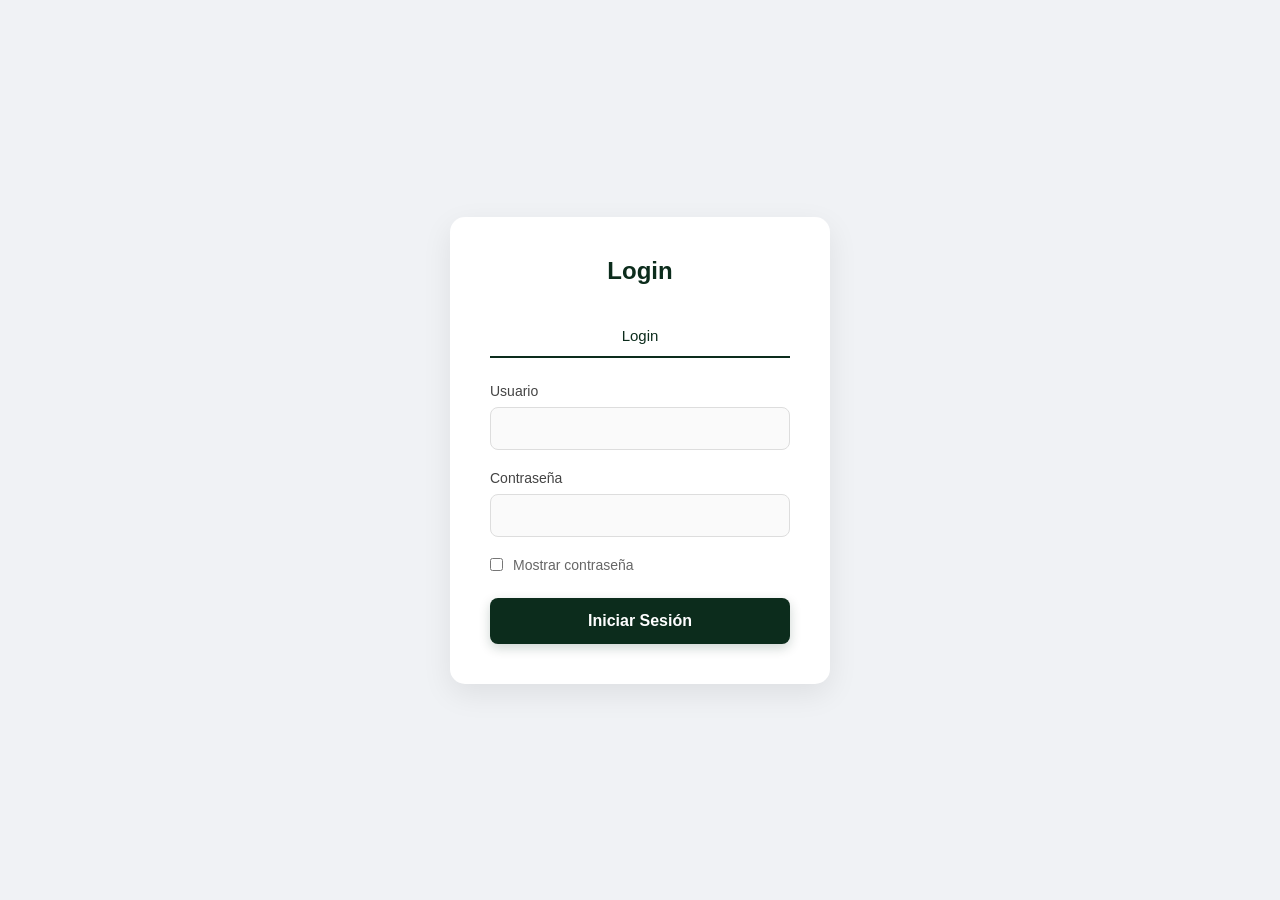
<file: index.html>
<!DOCTYPE html>
<html lang="es">
<head>
    <meta charset="UTF-8">
    <meta name="viewport" content="width=device-width, initial-scale=1.0">
    <title>Login Sistema Parqueos</title>
    <link rel="icon" type="image/x-icon" href="/assets/logo_academia.ico?v=2">
    <link rel="apple-touch-icon" href="/assets/logo_academia.ico?v=2">
    <link rel="stylesheet" href="css/stylelogin.css?v=2">
</head>
<body>
    <div class="container">
        <h2>Login</h2>
        
        <div class="tabs">
            <button class="tab active" onclick="switchTab('login')">Login</button>
        </div>
        
        <!-- Login -->
        <div id="login-form" class="form-content active">
            <form id="formLogin" autocomplete="on">
                <div class="form-group">
                    <label>Usuario</label>
                    <input type="text" id="login-username" required autocomplete="username">
                </div>
                
                <div class="form-group">
                    <label>Contraseña</label>
                    <input type="password" id="login-password" required autocomplete="current-password">
                </div>

                <div class="form-group show-password-group">
                    <input type="checkbox" id="show-password">
                    <label for="show-password">Mostrar contraseña</label>
                </div>
                
                <button type="submit">Iniciar Sesión</button>
                
                <div id="login-mensaje" class="mensaje"></div>
                
                <div id="loader-container" class="loader-container">
                    <div class="loader">
                        <div class="loader-inner">
                            <div class="loader-block"></div>
                            <div class="loader-block"></div>
                            <div class="loader-block"></div>
                            <div class="loader-block"></div>
                            <div class="loader-block"></div>
                            <div class="loader-block"></div>
                            <div class="loader-block"></div>
                            <div class="loader-block"></div>
                        </div>
                    </div>
                    <span class="verificando-text">Verificando usuario <br> 
                        (Esto podria demorar si tu internet es lento)</span>
                </div>
            </form>
        </div>

    </div>

    <div id="loading-overlay" class="loading-overlay">
        <div class="water-logo-container">
            <div class="logo-wrapper">
                <!-- SVG de fondo (gris claro) -->
                <img src="/assets/file.svg" class="logo-bg" alt="Logo Background">
                <!-- SVG que se llena (color esmeralda) -->
                <div class="water-fill" id="water-fill">
                    <img src="/assets/file.svg" class="logo-front" alt="Logo Front">
                </div>
            </div>
            <h1 id="welcome-text">Bienvenid@</h1>
        </div>
    </div>

    <script src="/js/applogin.js"></script>
</body>

</html>
</file>
<file: css/stylelogin.css>
/* --- RESET & BASIC --- */
* {
    margin: 0;
    padding: 0;
    box-sizing: border-box;
}

html, body {
    height: 100% !important;
    width: 100% !important;
    margin: 0 !important;
    padding: 0 !important;
    overflow: hidden;
}

body {
    font-family: 'Segoe UI', Roboto, Helvetica, Arial, sans-serif;
    background: #f0f2f5;
    display: flex !important;
    justify-content: center !important;
    align-items: center !important;
    min-height: 100% !important;
}

/* --- CONTAINER --- */
.container {
    background: white;
    padding: 40px;
    border-radius: 15px;
    box-shadow: 0 10px 30px rgba(0,0,0,0.08);
    width: 90% !important;
    max-width: 380px !important;
    margin: auto !important;
    transition: all 0.5s ease;
    z-index: 10;
}

h2 {
    text-align: center;
    margin-bottom: 30px;
    color: #0c2c1c;
    font-weight: 700;
}

/* --- TABS --- */
.tabs {
    display: flex;
    margin-bottom: 25px;
    border-bottom: 2px solid #eee;
}

.tab {
    flex: 1;
    padding: 12px;
    text-align: center;
    cursor: pointer;
    background: none;
    border: none;
    color: #666;
    font-size: 15px;
    font-weight: 500;
    transition: all 0.3s;
}

.tab.active {
    color: #0c2c1c;
    border-bottom: 2px solid #0c2c1c;
    margin-bottom: -2px;
}

/* --- FORM ELEMENTS --- */
.form-content {
    display: none;
}

.form-content.active {
    display: block;
}

.form-group {
    margin-bottom: 20px;
}

label {
    display: block;
    margin-bottom: 8px;
    color: #444;
    font-weight: 500;
    font-size: 14px;
}

input {
    width: 100%;
    padding: 12px 15px;
    border: 1px solid #ddd;
    border-radius: 8px;
    font-size: 15px;
    transition: all 0.3s;
    background: #fafafa;
}

input:focus {
    outline: none;
    border-color: #0c2c1c;
    background: white;
    box-shadow: 0 0 0 3px rgba(12, 44, 28, 0.1);
}

.show-password-group {
    display: flex;
    align-items: center;
    gap: 10px;
    margin-bottom: 25px;
}

.show-password-group input[type="checkbox"] {
    width: auto;
    cursor: pointer;
}

.show-password-group label {
    margin-bottom: 0;
    cursor: pointer;
    font-size: 14px;
    color: #666;
}

button[type="submit"] {
    width: 100%;
    padding: 14px;
    background: #0c2c1c;
    color: white;
    border: none;
    border-radius: 8px;
    font-size: 16px;
    font-weight: 600;
    cursor: pointer;
    transition: all 0.3s;
    box-shadow: 0 4px 12px rgba(12, 44, 28, 0.2);
}

button[type="submit"]:hover {
    background: #14462c;
    transform: translateY(-1px);
    box-shadow: 0 6px 15px rgba(12, 44, 28, 0.3);
}

button[type="submit"]:active {
    transform: translateY(0);
}

button[type="submit"]:disabled {
    background: #4a5568;
    cursor: not-allowed;
    opacity: 0.7;
    transform: none;
    box-shadow: none;
    pointer-events: none;
}

/* --- MESSAGES --- */
.mensaje {
    margin-top: 20px;
    padding: 12px;
    border-radius: 8px;
    text-align: center;
    display: none;
    font-size: 14px;
    font-weight: 500;
}

.mensaje.error {
    background: #fff5f5;
    color: #c53030;
    border: 1px solid #feb2b2;
    display: block;
}

.mensaje.success {
    background: #f0fff4;
    color: #2f855a;
    border: 1px solid #9ae6b4;
    display: block;
}

/* --- SUCCESS ANIMATION --- */
.loading-overlay {
    position: fixed;
    top: 0;
    left: 0;
    width: 100%;
    height: 100%;
    background: #f0f2f5;
    display: none;
    flex-direction: column;
    justify-content: center;
    align-items: center;
    z-index: 100;
    opacity: 0;
    transition: opacity 0.5s ease;
}

.loading-overlay.active {
    display: flex;
    opacity: 1;
}

.water-logo-container {
    text-align: center;
}

.logo-wrapper {
    position: relative;
    width: 220px; /* Más grande */
    height: 220px; /* Más grande */
    margin: 0 auto 40px auto; /* Centrado forzado y más espacio abajo */
    display: flex;
    justify-content: center;
    align-items: center;
}

.logo-bg {
    width: 100%;
    height: 100%;
    opacity: 0.1;
    filter: grayscale(1);
    position: absolute; /* Asegura superposición perfecta */
    top: 0;
    left: 0;
}

.water-fill {
    position: absolute;
    bottom: 0;
    left: 0;
    width: 100%;
    height: 0%;
    overflow: hidden;
    transition: height 2.5s cubic-bezier(0.4, 0, 0.2, 1);
    z-index: 2;
}

.logo-front {
    position: absolute;
    bottom: 0;
    left: 0;
    width: 220px; /* Mismo tamaño que el contenedor */
    height: 220px;
    /* Verde "Fuerteson" (Esmeralda vibrante) */
    filter: invert(34%) sepia(85%) saturate(1450%) hue-rotate(135deg) brightness(95%) contrast(105%);
}

#welcome-text {
    color: #0c2c1c;
    font-size: 2.2rem; /* Un poco más grande */
    font-weight: 800;
    opacity: 0;
    transform: translateY(20px);
    transition: all 0.6s ease 0.6s;
    width: 100%;
}

#welcome-text.show {
    opacity: 1;
    transform: translateY(0);
}

/* --- LOADER ANIMATION --- */
.loader-container {
    display: none;
    flex-direction: column;
    align-items: center;
    gap: 15px;
    margin-top: 15px;
}

.loader {
  display: flex;
  justify-content: center;
  align-items: center;
  width: 60px;
  height: 40px;
  position: relative;
}

.loader-inner {
  display: flex;
  justify-content: center;
  align-items: center;
  position: relative;
}

.loader-block {
  display: inline-block;
  width: 8px;
  height: 8px;
  margin: 2px;
  background-color: #04d473;
  box-shadow: 0 0 10px rgba(4, 212, 115, 0.5);
  animation: loader_562 1.2s cubic-bezier(0.5, 0, 0.5, 1) infinite;
}

.loader-block:nth-child(1) { animation-delay: 0.1s; }
.loader-block:nth-child(2) { animation-delay: 0.2s; }
.loader-block:nth-child(3) { animation-delay: 0.3s; }
.loader-block:nth-child(4) { animation-delay: 0.4s; }
.loader-block:nth-child(5) { animation-delay: 0.5s; }
.loader-block:nth-child(6) { animation-delay: 0.6s; }
.loader-block:nth-child(7) { animation-delay: 0.7s; }
.loader-block:nth-child(8) { animation-delay: 0.8s; }

@keyframes loader_562 {
  0% {
    transform: scale(1);
    box-shadow: 0 0 10px rgba(4, 212, 115, 0.3);
  }
  20% {
    transform: scale(1, 2.5);
    box-shadow: 0 0 20px rgba(4, 212, 115, 0.6);
  }
  40% {
    transform: scale(1);
    box-shadow: 0 0 10px rgba(4, 212, 115, 0.3);
  }
}

.verificando-text {
    color: #0c2c1c;
    font-size: 14px;
    font-weight: 600;
}

/* --- RESPONSIVENESS --- */
@media (max-width: 768px) {
    .container {
        padding: 30px;
    }
}

@media (max-width: 480px) {
    .container {
        padding: 25px;
    }
    
    h2 {
        font-size: 1.5rem;
    }
}
</file>
